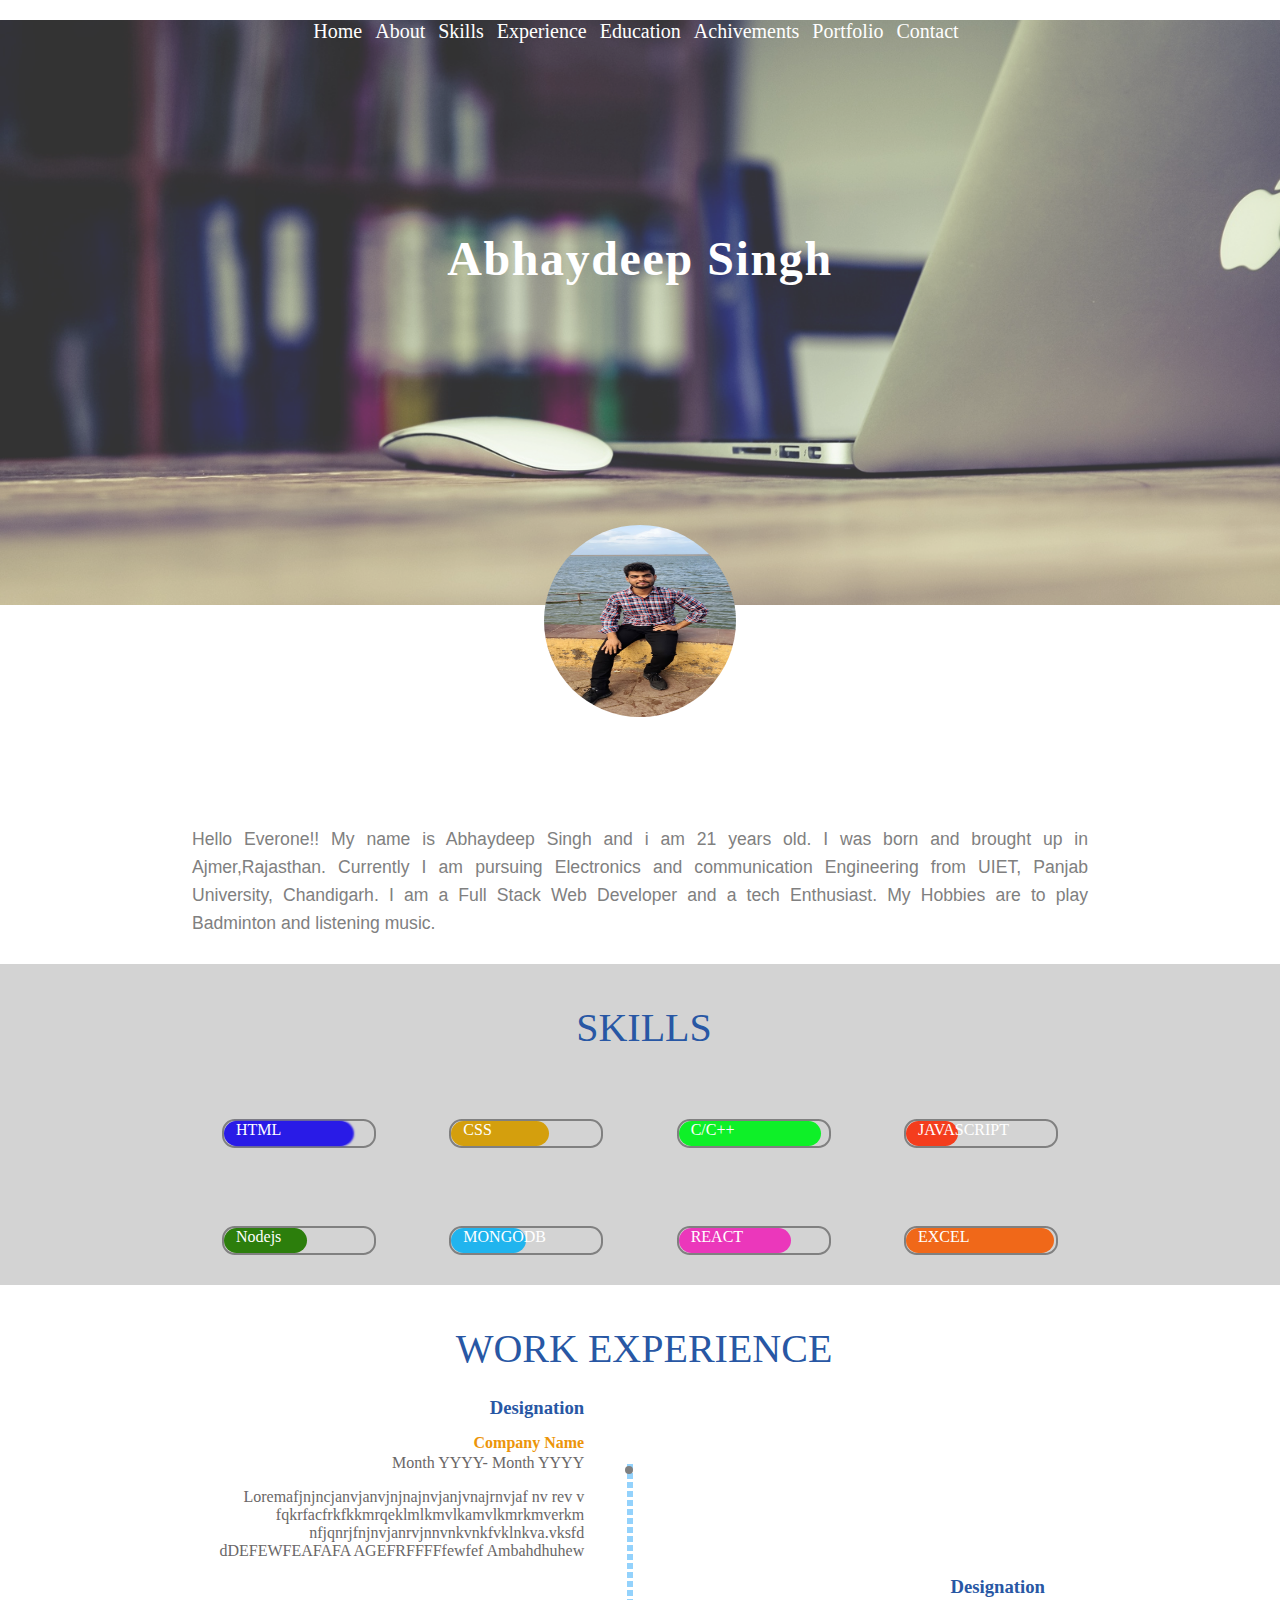
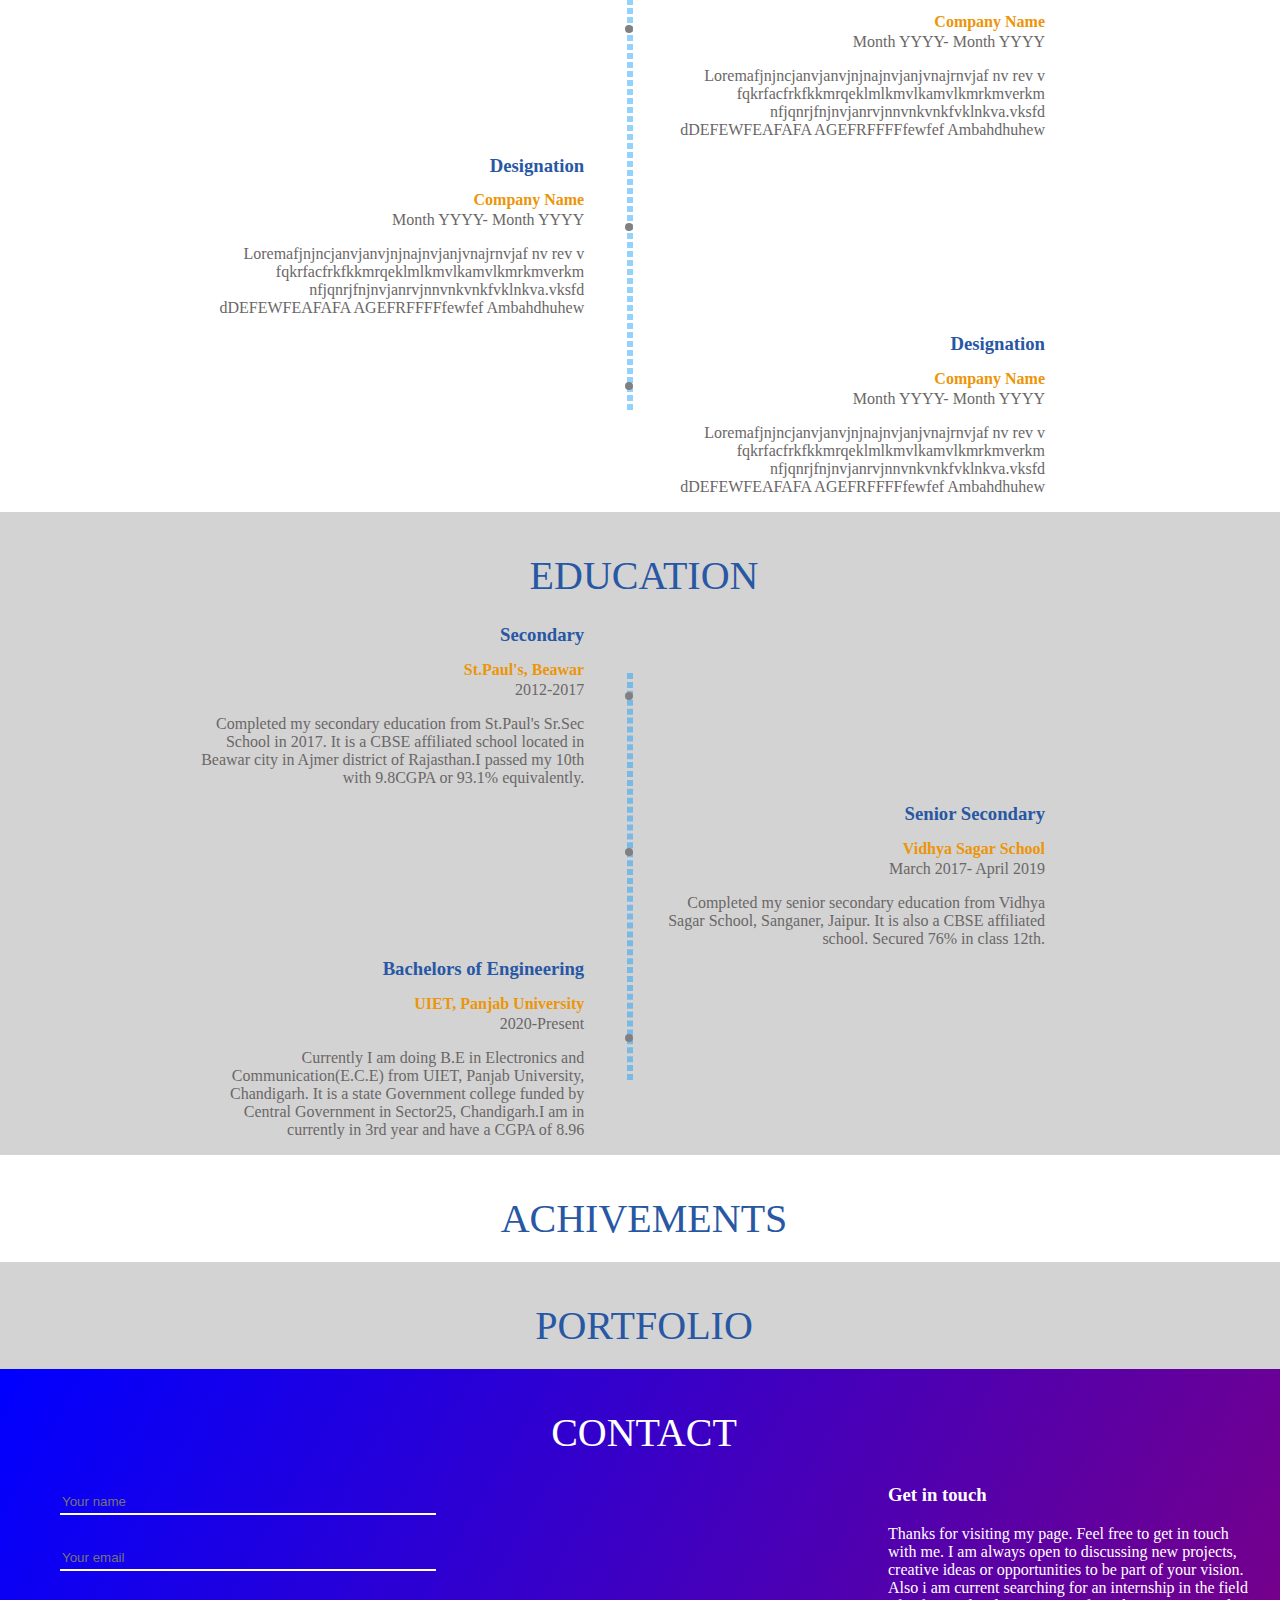
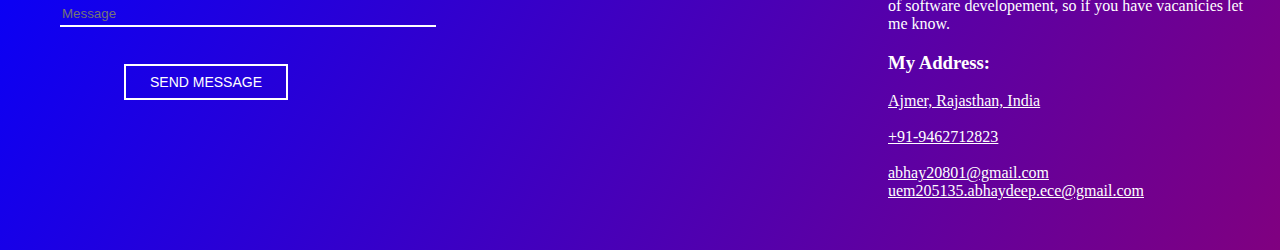
<file: main.html>
<!DOCTYPE html>
<html>
  <head>
    <meta charset="utf-8" />
    <meta http-equiv="X-UA-Compatible" content="IE=edge" />
    <title>Abhaydeep's Resume</title>
    <meta name="viewport" content="width=device-width, initial-scale=1" />
    <link
      rel="stylesheet"
      href="https://cdnjs.cloudflare.com/ajax/libs/font-awesome/6.3.0/css/all.min.css"
      integrity="sha512-SzlrxWUlpfuzQ+pcUCosxcglQRNAq/DZjVsC0lE40xsADsfeQoEypE+enwcOiGjk/bSuGGKHEyjSoQ1zVisanQ=="
      crossorigin="anonymous"
      referrerpolicy="no-referrer"
    />

    <link rel="stylesheet" type="text/css" media="screen" href="resume.css" />

    <!-- <script src="https://kit.fontawesome.com/d20ba729fd.js" crossorigin="anonymous"></script> -->
    
  </head>
  <body>
    <header id="body-header">
      <nav>
        <ul class="horizontal-list text-center">
          <li><a href="#">Home</a> </li>
          <li><a href="#about">About</a> </li>
          <li><a href="#skills">Skills</a> </li>
          <li><a href="#experience">Experience</a> </li>
          <li><a href="#education">Education</a> </li>
          <li><a href="#achivements">Achivements</a> </li>
          <li><a href="#portfolio">Portfolio</a></li>
          <li><a href="#contact">Contact</a></li>
        </ul>
      </nav>
      <div id="name-social-container">
        <div class="text-center">
          <h1 id="name1">Abhaydeep Singh</h1>
        </div>
        <div>
          <ul class="horizontal-list text-center social-icons">
            <li>
              <a href="https://www.linkedin.com/in/abhaydeep-singh-83a0a61ba/" target="_blank">
                <i class="fa-brands fa-linkedin"></i>
              </a>
            </li>
            <li>
              <a href="https://www.facebook.com/abhaydeep.singh.334" target="_blank">
                <i class="fa-brands fa-facebook"></i>
              </a>
            </li>
            <li>
              <a href="https://www.instagram.com/abhay_20801/" target="_blank">
                <i class="fa-brands fa-instagram"></i>
              </a>
            </li>
            <li>
              <a href="tel:+91-9462712823">
                <i class="fa-solid fa-phone"></i>
              </a>
            </li>
            <li>
              <a href="https://github.com/Abhay20801" target="_blank">
                <i class="fa-brands fa-github"></i>
              </a>
            </li>
            <li>
              <a href="mailto:abhay20801@gmail.com"target="_blank">
                <i class="fa-solid fa-envelope"></i>
              </a>
            </li>
          </ul>
        </div>
      </div>
    </header>

    <main>
      <section id="about">
        <div id="my-image">
          <img src="Snapchat-585480415.jpg" />
        </div>
        <div id="about-para">
          <p>
            Hello Everone!! My name is Abhaydeep Singh and i am 21 years old. I
            was born and brought up in <b>Ajmer,Rajasthan</b>. Currently I am
            pursuing Electronics and communication Engineering from UIET, Panjab
            University, Chandigarh. I am a Full Stack Web Developer and a tech
            Enthusiast. My Hobbies are to play Badminton and listening music.
          </p>
        </div>
      </section>

      <section id="skills">
        <h1 class="section-heading mb75px">
          <span>
            <i class="fa-sharp fa-solid fa-gears"></i>
          </span>
          <span>SKILLS</span>
        </h1>
        <div class="skill-display">
          <div class="icons .mb75px">
            <i class="fa-brands fa-html5"></i>
          <div class="skill-progress">
            
            <div class="html slider">
              <span>HTML</span>
            </div>
          </div>
         </div>

         <div class="icons .mb75px">
          <i class="fa-brands fa-css3-alt"></i>
          <div class="skill-progress">
            <div class="CSS slider">
              <span>CSS</span>
            </div>
          </div>
          </div>

          <div class="icons .mb75px">
            <i class="fa-sharp fa-solid fa-c"></i>
          
          <div class="skill-progress">
            <div class="c slider">
              <span>C/C++</span>
            </div>
          </div>
        </div>
        <div class="icons .mb75px">
          <i class="fa-brands fa-js"></i>
          <div class="skill-progress">
            <div class="js slider">
              <span>JAVASCRIPT</span>
            </div>
          </div>
          </div>
          <div class="icons .mb75px">
            <i class="fa-brands fa-node"></i>
          <div class="skill-progress">
            <div class="nodejs slider">
              <span>Nodejs</span>
            </div>
          </div>
          </div>

          <div class="icons .mb75px">
            <i class="fa-sharp fa-solid fa-database"></i>
          <div class="skill-progress">
            <div class="mongo slider">
              <span>MONGODB</span>
            </div>
          </div>
          </div>

<div class="icons .mb75px">
  <i class="fa-brands fa-react"></i>
          <div class="skill-progress">
            <div class="REACT slider">
              <span>REACT</span>
            </div>
          </div>
          </div>

<div class="icons .mb75px">
  <i class="fa-sharp fa-solid fa-file-excel"></i>
          <div class="skill-progress">
            <div class="excel slider">
              <span>EXCEL</span>
            </div>
          </div>
        </div>
        
        </div>

      </section>

      <section id="experience">
      <h1 class="section-heading mb75px">
        <span>
          <i class="fa-solid fa-briefcase"></i>
        </span>
        <span>WORK EXPERIENCE</span>
      </h1>
    
    <div class="timeline">
      <div class="timeline-box">
        <div class="timeline-heading">
        <h3>Designation</h3>
        <h4 >Company Name</h4>
        <p>Month YYYY- Month YYYY</p>
        </div> 
          <p id="to-right">Loremafjnjncjanvjanvjnjnajnvjanjvnajrnvjaf nv rev v
            fqkrfacfrkfkkmrqeklmlkmvlkamvlkmrkmverkm
            nfjqnrjfnjnvjanrvjnnvnkvnkfvklnkva.vksfd
            dDEFEWFEAFAFA AGEFRFFFFfewfef  Ambahdhuhew
          </p>
      </div>
      <div class="timeline-box">
        <div class="timeline-heading">
          <h3>Designation</h3>
          <h4>Company Name</h4>
          <p>Month YYYY- Month YYYY</p>
          </div> 
            <p id="to-right">Loremafjnjncjanvjanvjnjnajnvjanjvnajrnvjaf nv rev v
              fqkrfacfrkfkkmrqeklmlkmvlkamvlkmrkmverkm
              nfjqnrjfnjnvjanrvjnnvnkvnkfvklnkva.vksfd
              dDEFEWFEAFAFA AGEFRFFFFfewfef  Ambahdhuhew
            </p>
      </div>
      <div class="timeline-box">
        <div class="timeline-heading">
          <h3>Designation</h3>
          <h4>Company Name</h4>
          <p>Month YYYY- Month YYYY</p>
        </div> 
            <p id="to-right">Loremafjnjncjanvjanvjnjnajnvjanjvnajrnvjaf nv rev v
              fqkrfacfrkfkkmrqeklmlkmvlkamvlkmrkmverkm
              nfjqnrjfnjnvjanrvjnnvnkvnkfvklnkva.vksfd
              dDEFEWFEAFAFA AGEFRFFFFfewfef  Ambahdhuhew
            </p>
      </div>
      <div class="timeline-box">
        <div class="timeline-heading">
          <h3>Designation</h3>
          <h4>Company Name</h4>
          <p>Month YYYY- Month YYYY</p>
        </div> 
            <p id="to-right">Loremafjnjncjanvjanvjnjnajnvjanjvnajrnvjaf nv rev v
              fqkrfacfrkfkkmrqeklmlkmvlkamvlkmrkmverkm
              nfjqnrjfnjnvjanrvjnnvnkvnkfvklnkva.vksfd
              dDEFEWFEAFAFA AGEFRFFFFfewfef  Ambahdhuhew
            </p>
      </div>
      <div class="timeline-divider">
        <div class="timeline-traveller">
          <i class="fa-solid fa-plane"></i>
        </div>
      </div>
    </div>
  </section>
      <section id="education">
        <h1 class="section-heading mb75px">
          <span>
            <i class="fa-solid fa-school"></i>
          </span>
          <span>EDUCATION</span>
        </h1>
        <div class="timeline">
          <div class="timeline-box">
            <div class="timeline-heading">
            <h3>Secondary</h3>
            <h4 >St.Paul's, Beawar</h4>
            <p>2012-2017</p>
            </div> 
              <p id="to-right">Completed my secondary education from St.Paul's Sr.Sec School in 2017.
                It is a CBSE affiliated school located in Beawar city in Ajmer district of Rajasthan.I passed my 10th with 9.8CGPA or 
                93.1% equivalently.
              </p>
          </div>
          <div class="timeline-box">
            <div class="timeline-heading">
              <h3>Senior Secondary</h3>
              <h4>Vidhya Sagar School</h4>
              <p>March 2017- April 2019</p>
              </div> 
                <p id="to-right">Completed my senior secondary education from Vidhya Sagar School, Sanganer, Jaipur.
                  It is also a CBSE affiliated school. Secured 76% in class 12th.
                </p>
          </div>
          <div class="timeline-box">
            <div class="timeline-heading">
              <h3>Bachelors of Engineering</h3>
              <h4>UIET, Panjab University</h4>
              <p>2020-Present</p>
            </div> 
                <p id="to-right">Currently I am doing B.E in Electronics and Communication(E.C.E) from UIET, Panjab University, Chandigarh.
                  It is a state Government college funded by Central Government in Sector25, Chandigarh.I am in currently in 3rd year and have a 
                  CGPA of 8.96
                </p>
          </div>
          <div class="timeline-divider">
            <div class="timeline-traveller">
              <i class="fa-solid fa-car"></i>
            </div>
          </div>
        </div>
      </section>

      <section id="achivements">
        <h1 class="section-heading mb75px">
          <span>
            <i class="fa-solid fa-trophy"></i>
          </span>
          <span>ACHIVEMENTS</span>
        </h1>
      </section>

      <section id="portfolio">
        <h1 class="section-heading mb75px">
          <span>
            <i class="fa-solid fa-file"></i>
          </span>
          <span>PORTFOLIO</span>
        </h1>
      </section>

      <section id="contact">
        <h1 class="section-heading mb75px">
          <span>
            <i class="fa-sharp fa-solid fa-address-card" id="white-font"></i>
          </span>
          <span id="white-font">CONTACT</span>
        </h1>
        <div class="contact-body">
          <div class="form box">
           <form name = "submit-to-google-sheet">
            <div>
           
            <input type="text" id="name" name="name" placeholder="Your name" style="color: rgb(248, 243, 243);" required>
          </div>
          <div>
            
            <input type="email" id="email" name="email" placeholder="Your email" style="color: rgb(248, 243, 243);" required>
          </div>
          <div>
            
            <input type="text-area" id="msg" name="msg" placeholder="Message" style="color: rgb(248, 243, 243);" required>
          </div>
            <button type="submit" class="button">SEND MESSAGE</button>
            <span id="success"> </span>
            </form>
          </div>
          <div class="contact-info box">
            <div id="intouch">
              <h3 id="white-font">Get in touch</h3>
              <p id="container-intouch">Thanks for visiting my page. Feel free to get in touch with me. I am always open to discussing new
                projects, creative ideas or opportunities to be part of your vision. Also i am current searching for an internship in the 
                field of software developement, so if you have vacanicies let me know.
              </p>
            </div>
            <div id="address">
              <h3 id = "white-font">My Address:</h3>
              <div class="address-details">
                <div class="location">
                  <span>
                    <i id="white-font" class="fa-sharp fa-solid fa-location-dot"></i>
                  </span>
                  <a id="white-font" href="https://goo.gl/maps/GxWMhpHS2awutj48A" target="_blank">Ajmer, Rajasthan, India</a>
                </div>
              </br>
                <div class="phone" id ="white-font">
                  <span>
                    <i class="fa-solid fa-mobile-screen"></i>
                  </span>
                  <span><u>+91-9462712823</u></span>
                </div>
              </br>
              <div class="email" id="white-font">
                <span>
                  <i class="fa-solid fa-envelope"></i>
                </span>
                <a href="mailto:abhay20801@gmail.com" target="_blank" id="white-font">abhay20801@gmail.com</a>
              </br>
                <a href="mailto:uem205135.abhaydeep.ece@gmail.com" target="_blank" id="white-font">uem205135.abhaydeep.ece@gmail.com</a>
              </div>
              </div>
            </div>
          </div>
        </div>
      </section>
    </main>
   
    
    <script>
      const scriptURL = 'https://script.google.com/macros/s/AKfycbyAP4y8d3QE8fxo-oHLsD6AXuKO7n2SZ_Zp5joC9ZMmzZ830Sv4ol5U4iB2r2-QqxUx/exec'
      const form = document.forms['submit-to-google-sheet']
      const success = document.getElementById('success');
      form.addEventListener('submit', e => {
        e.preventDefault()
        fetch(scriptURL, { method: 'POST', body: new FormData(form)})
          .then(response => {
            success.innerHTML="Message has Shared!!";
            setTimeout(function()
            {
              success.innerHTML="";
            },5000)
            form.reset();
          })
          .catch(error => console.error('Error!', error.message))
      })
    </script>
  </body>
</html>
</file>
<file: resume.css>
body {
  margin: 0px;
  padding: 0px;
}

#body-header {
  height: 65vh;
  opacity: 0.8;
  background-image: url(macbook_mouse.jpg);
  background-size: cover;
  background-position: center;
  background-attachment: fixed;
}
.horizontal-list {
  list-style: none;
  padding: 0px;
  font-size: 20px;
}
.horizontal-list li {
  display: inline-block;
  margin: 0px 8px 8px 0px;
  
}
.horizontal-list li a {
  color: white;
  text-decoration: none;
  transition: color 0.5s, border-bottom 4s;
}
.horizontal-list li a:hover {
  color: red;
  border-bottom: 1px solid;
}
.text-center {
  text-align: center;
}
#name-social-container {
  margin-top: 20vh;
}

#name1 {
  font-size: 3rem;
  letter-spacing: 0.1rem;
  color: white;
  font-weight: 700;
  margin-bottom: 0.5rem;
}
.social-icons li a i {
  padding: 10px;
  font-size: 1rem;
  border-radius: 50%;
}
.social-icons li a i:hover {
  box-shadow: 0px 0px 6px 4px rgba(230, 196, 196, 0.3);
}
section {
  width: 100%;
  height:auto;
  display: flex;
  flex-direction: column;
  align-items: center;
}
section:nth-child(2n) {
  background-color: lightgrey;
}
section:nth-child(2n + 1) {
  background-color: white;
}
section:target {
  animation: flash 1s;
}
@keyframes flash {
  0% {
    background-color: lightgrey;
  }
  50% {
    background-color: yellow;
  }
  100% {
    background-color: lightgray;
  }
}
/* About */
#about {
  height: auto;
  width: 100%;
  position: relative;
}
#my-image {
  height: 12rem;
  width: 12rem;
  margin: auto;
}
#my-image img {
  height: 100%;
  width: 100%;
  border-radius: 50%;
  box-shadow: rgb(5, 50, 173);
  display: block;
  margin-top: -5rem;
}
#about-para {
  padding: 10px;
  width: 70%;
  height: 100%;
  margin: auto;
  font-family: Arial, Helvetica, sans-serif;
  text-align: justify;
  color: grey;
  line-height: 28px;
  font-weight: 100;
  font-size: 1.1rem;
}
/* The color of the shadow is 'lightgrey'.
2. The color of the paragraph is 'grey'.
3. The color of the highlighted text in the paragraph is '#2857a4'. */
/* Skill */
.section-heading {
  width: auto;
  padding: 20px 10px 10px;
  margin: 10px auto;
  font-weight: 400;
}
.section-heading span {
  font-size: 40px;
  color: #2857a4;
  display: inline-block;
  padding-top: 10px;
  margin-right: 0.5rem;
}
.slider {
  height: 50px;
  width: 180px;
}

.skill-display {
  width: 70%;
  display: flex;
  flex-wrap: wrap;
  /* flex-direction: row; */
  justify-content: space-between;
  align-items: center;
}
.skill-progress {
  border-radius: 0.8rem;
  width: 150px;
  height: 25px;
  background-color: lightgrey;
  border: 2px solid grey;
}
.skill-progress > div {
  border: 80px 0px 0px 20px;
}
.skill-display > div {
  margin: 30px;
}
.icons i {
  transform: scale(2.5, 2.5);
  margin-left: 60px;
  margin-bottom: 15px;
}
.slider {
  border-radius: 0.8rem;
  height: inherit;
}
.html {
  width: 85%;
  background-color: rgb(41, 27, 231);
  box-shadow: 2px 0px 2px rgb(41, 27, 231);
}
.CSS {
  width: 65%;
  background-color: rgb(212, 159, 13);
}
.c {
  width: 95%;
  background-color: rgb(14, 240, 40);
}
.js {
  width: 35%;
  background-color: rgb(244, 61, 29);
}
.nodejs {
  width: 55%;
  background-color: rgb(44, 126, 12);
}
.mongo {
  width: 50%;
  background-color: rgb(32, 180, 238);
}
.REACT {
  width: 75%;
  background-color: rgb(235, 55, 187);
}
.excel {
  width: 99%;
  background-color: rgb(240, 104, 25);
}

.html span,
.CSS span,
.c span,
.js span,
.nodejs span,
.mongo span,
.REACT span,
.excel span {
  color: white;
  margin-left: 12px;
}

/* Common Margin class */ */
.mb75px {
  margin-bottom: 75px;
}

/*     Contact section */
#contact {
  background: linear-gradient(120deg, blue, purple);
}
#white-font {
  color: white;
}
.contact-body {
  width: 100%;
  display: flex;
}
.box {
  flex: 1;
  margin-right: 20px;
}
.contact-body > div {
  display: inline-block;
}
.form {
  display: inline-block;
}
#container-intouch {
  overflow-wrap: break-word;
  color: white;
}
.button {
  background-color: transparent;
  border: 2px solid white;
  color: white;
  padding: 8px 24px;
  text-align: center;
  text-decoration: none;
  display: inline-block;
  font-size: 14px;
  margin-left: 20%;
  margin-top: 20px;
  margin-bottom: 10%;
  cursor: pointer;
}
.button:hover {
  box-shadow: 0 12px 16px 0 rgba(237, 237, 233, 0.24),
    0 17px 50px 0 rgba(230, 220, 220, 0.19);
}
input {
  border: none;
  border-bottom: 2px solid white;
  border-color: white;
  height: 20px;
  width: 8px;
  margin-left: 60px;
  margin-top: 15px;
  margin-bottom: 17px;
  width: 60%;
  background-color: transparent;
}
.contact-info {
  display: inline-block;
}
#intouch {
  margin-left: 40%;
  margin-top: -10px;
}
#address {
  margin-left: 40%;
  margin-bottom: 50px;
}

/*  Work experience  */
/* timeline */
.timeline {
  position: relative;
  width: 75%;
  /* border: 2px solid black; */
  left:-1%;
}

.timeline-box {
  position: relative;
  width: 40%;
  left: 5%;
  min-height: 150px;
  /* border: 2px solid black; */
  margin: 5px;
 
}
.timeline-box:nth-child(2n) {
  left: 53%;
}
.timeline-box::after {
  content: "";
  position: absolute;
  top: 40%;
  right: -12.5%;
  border-radius: 50%;
  width: 0.5rem;
  height: 0.5rem;
  background-color: grey;
  z-index: 1;
}
.timeline-box:nth-child(2n)::after {
  content: "";
  position: absolute;
  top: 30%;
  left: -9.5%;
  border-radius: 50%;
  width: 0.5rem;
  height: 0.5rem;
  background-color: grey;
  z-index: 1;
}
.timeline-box:nth-child(2n+1)::after {
  content: "";
  position: absolute;
  top: 42%;
  right: -12.65%;
  border-radius: 50%;

  background-color: grey;
  z-index: 1;
}
.timeline-divider {
  position: absolute;
  height: 75%;
  width: 0;
  border: 3px dashed #0096fa6b;
  top: 10%;
  left: 50%;
}
/* Portfolio */

/* Portfolio Section */

#portfolio-container {
  box-sizing: border-box;
  display: flex;
  flex-wrap: wrap;
  padding: 0 50px;
  margin-bottom: 20px;
  justify-content: space-around;
}

.portfolio-image-container {
  max-width: 300px;
  overflow: hidden;
  margin: 30px;
  background-size: cover;
  background-repeat: no-repeat;
  position: relative;
}

.portfolio-image-container img {
  width: 100%;
  height: 100%;
}

.portfolio-details {
  transition: all 0.5s ease-in-out;
  position: absolute;
  top: 0;
  left: 0;
  height: 100%;
  color: transparent;
  text-align: center;
  padding: 10px;
}

.portfolio-image-container:hover {
  box-shadow: 0 0 20px #74ADC8;
}

.portfolio-image-container:hover .portfolio-details {
  background-color: #80808078;
  color: white;
}


@media screen and (max-width:600px) {
  .timeline-divider {
    
    left: 5%;
  }

  .timeline-box {
  left:12% !important;
  width:80%; 
  }
  .timeline-box:nth-child(2n+1)::after {
    left:-11%;
  }
  .timeline-box:nth-child(2n)::after {
    left:-11%;
  }
  html{
    font-size: 15px;
  }
}

.timeline-traveller {
  position: sticky;
  top: 25%;
  transform: rotate(90deg);
}
.timeline-box h3{
    color:#2857a4; 
}
.timeline-box div h4{
    font-weight: 600;
    color:rgb(236, 149, 9);
}
.timeline-box h4{
    margin-bottom: -14px;
    margin-top: -4px;
}
.timeline-heading{
    height:auto;
    width:auto;
    text-align: right;   
}
.timeline-heading h3{
    margin-top:2px;
    
}
.timeline-heading p{
    color:rgb(106, 103, 103);
}
#to-right{
    text-align:right;
    color:rgb(106, 103, 103);
}
</file>
